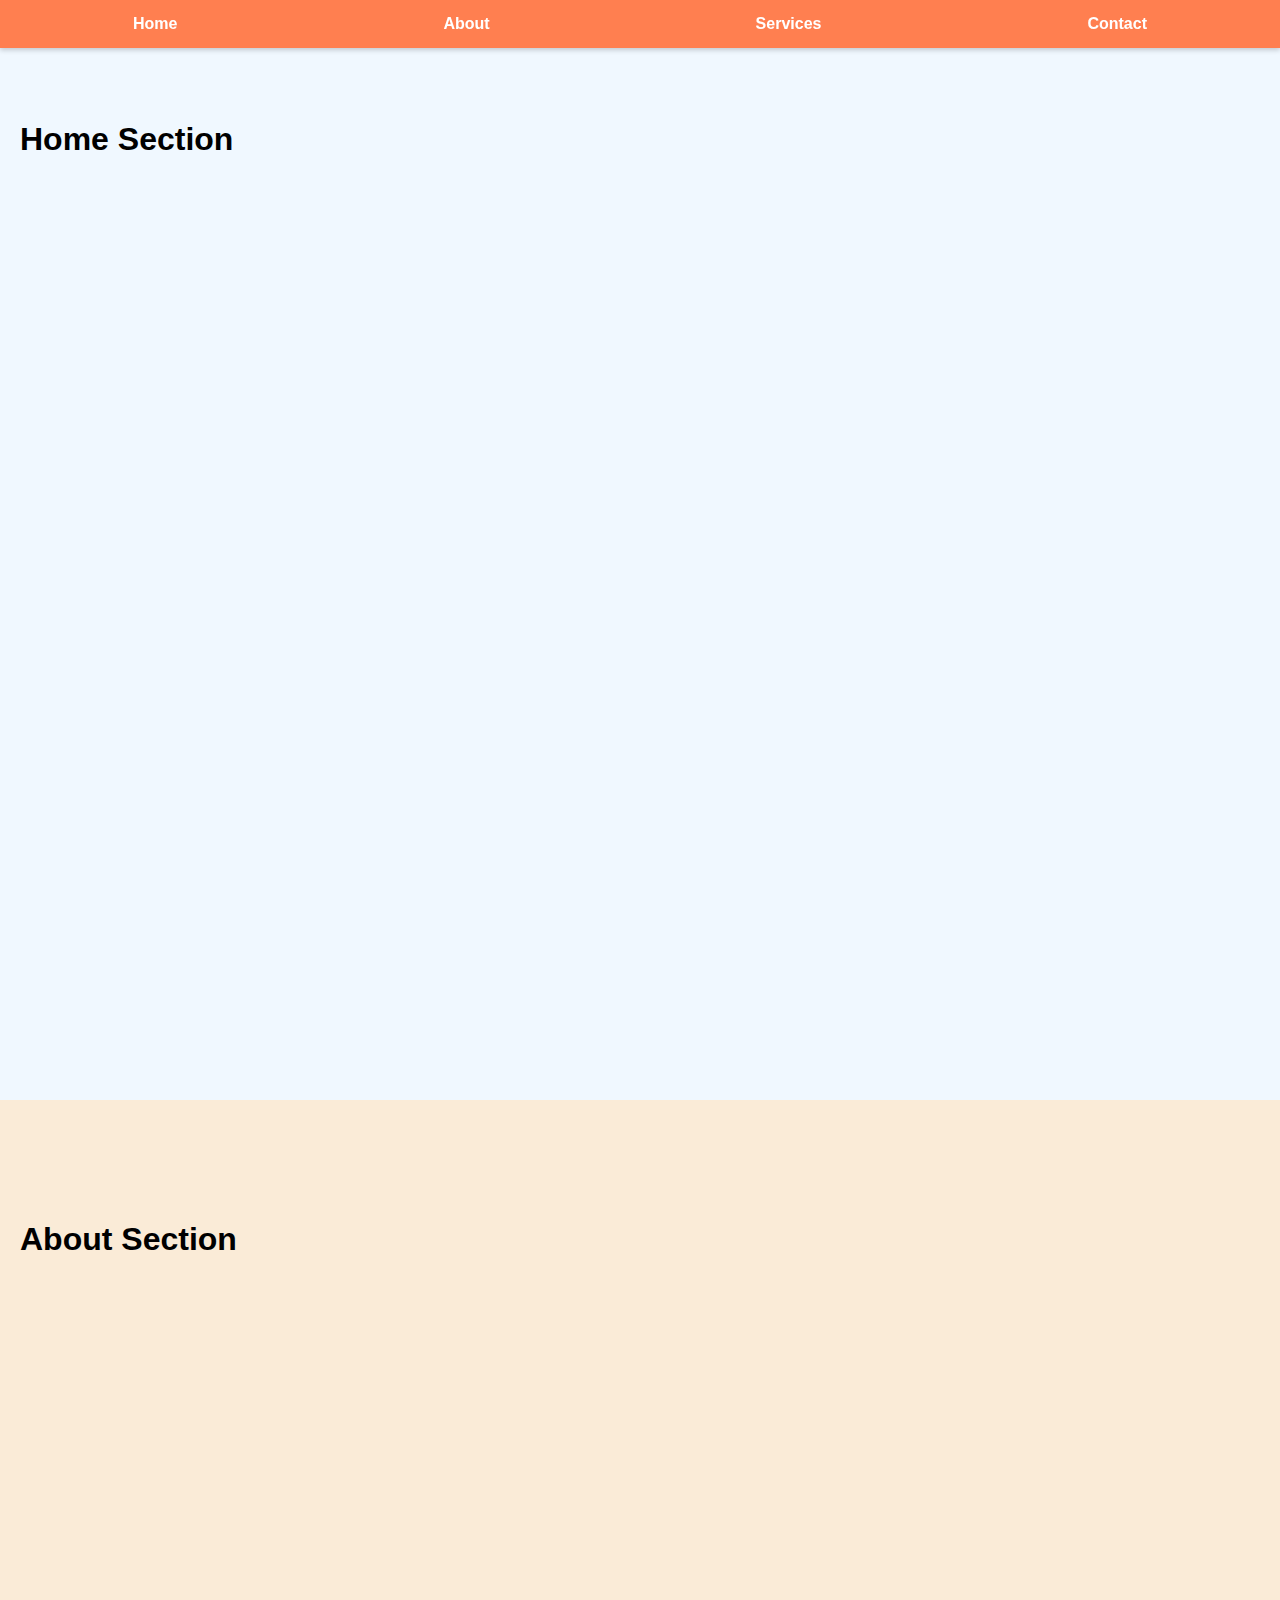
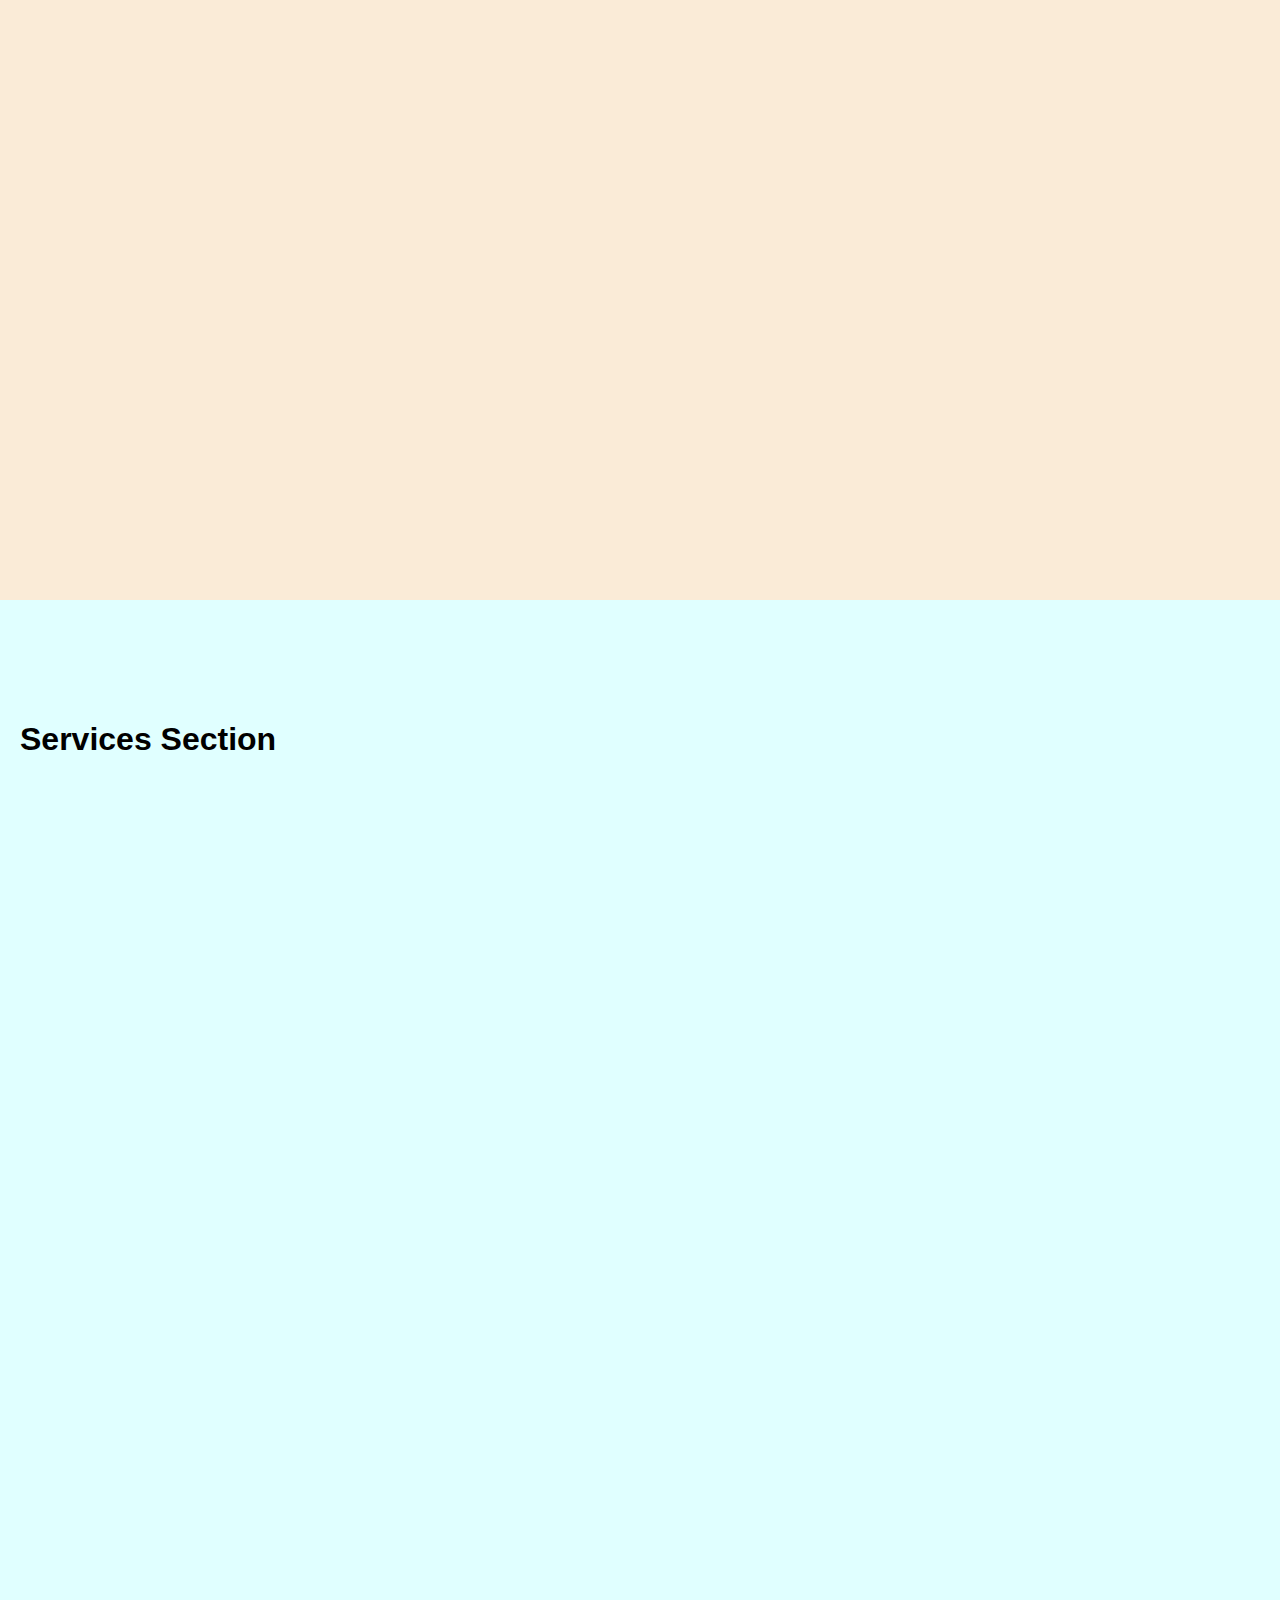
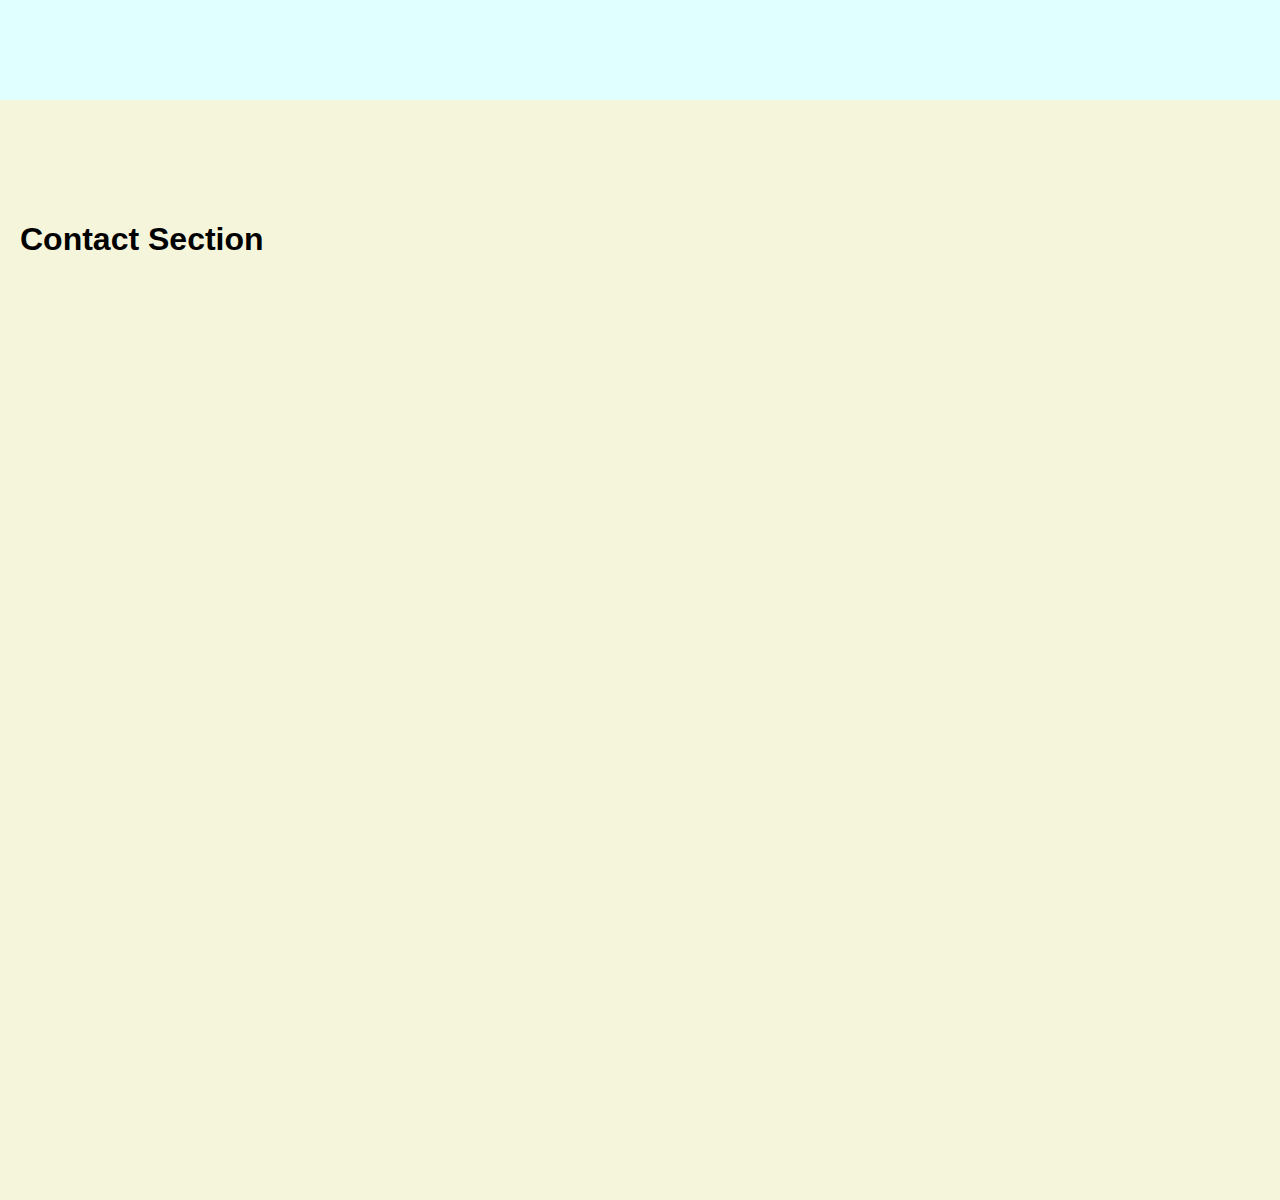
<file: Task 1/index.html>
<!DOCTYPE html>
<html lang="en">
<head>
  <meta charset="UTF-8">
  <meta name="viewport" content="width=device-width, initial-scale=1.0">
  <title>Interactive Navigation Menu</title>
  <link rel="stylesheet" href="styles.css">
</head>
<body>

<nav id="navbar">
  <ul>
    <li><a href="#home">Home</a></li>
    <li><a href="#about">About</a></li>
    <li><a href="#services">Services</a></li>
    <li><a href="#contact">Contact</a></li>
  </ul>
</nav>

<section id="home"><h1>Home Section</h1></section>
<section id="about"><h1>About Section</h1></section>
<section id="services"><h1>Services Section</h1></section>
<section id="contact"><h1>Contact Section</h1></section>

<script src="script.js"></script>
</body>
</html>
</file>
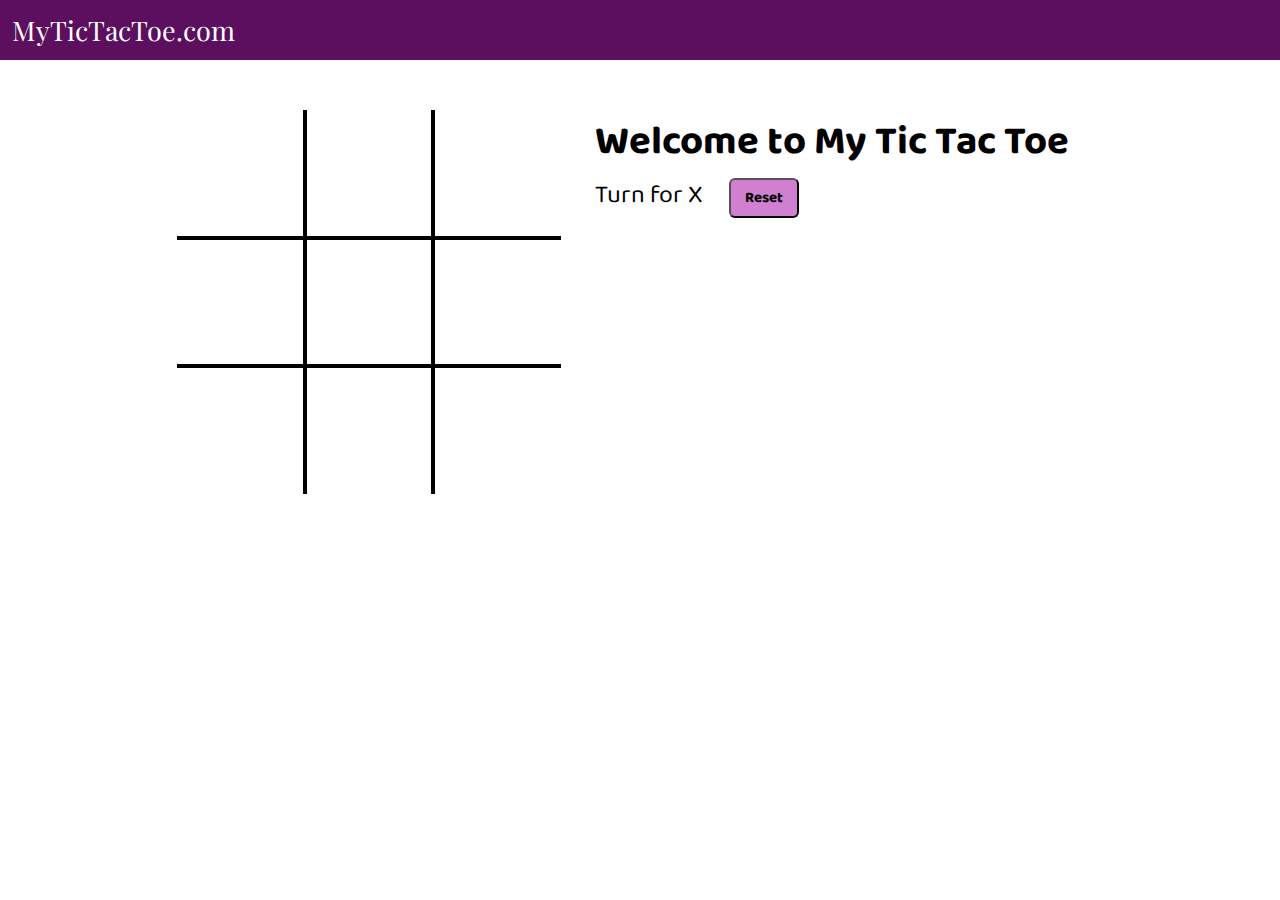
<file: Task 2/index.html>
<!DOCTYPE html>
<html lang="en">
<head>
    <meta charset="UTF-8">
    <meta name="viewport" content="width=device-width, initial-scale=1.0">
    <title>Tic-Tac-Toe</title>
    <link rel="stylesheet" href="style.css">
</head>
<body>
    <nav>
        <ul>
            <li>MyTicTacToe.com</li>
        </ul>
    </nav>
    <div class="game-Container">
        <div class="container">
            <div class="line"></div>
            <div class="box bt-0 bl-0"><span class="box-text"></span></div>
            <div class="box bt-0"><span class="box-text"></span></div>
            <div class="box bt-0 br-0"><span class="box-text"></span></div>
            <div class="box bl-0"><span class="box-text"></span></div>
            <div class="box"><span class="box-text"></span></div>
            <div class="box br-0"><span class="box-text"></span></div>
            <div class="box bb-0 bl-0"><span class="box-text"></span></div>
            <div class="box bb-0"><span class="box-text"></span></div>
            <div class="box bb-0 br-0"><span class="box-text"></span></div>
        </div>
        <div class="game-info">
            <h1>Welcome to My Tic Tac Toe</h1>
            <div>
                <span class="info">Turn for X</span>
                <button id="reset">Reset</button>
            </div>
            <div class="imgbox">
                <img src="excited.gif" alt="" srcset="">
            </div>
        </div>
    </div>

<script src="script.js"></script>
</body>
</html>
</file>
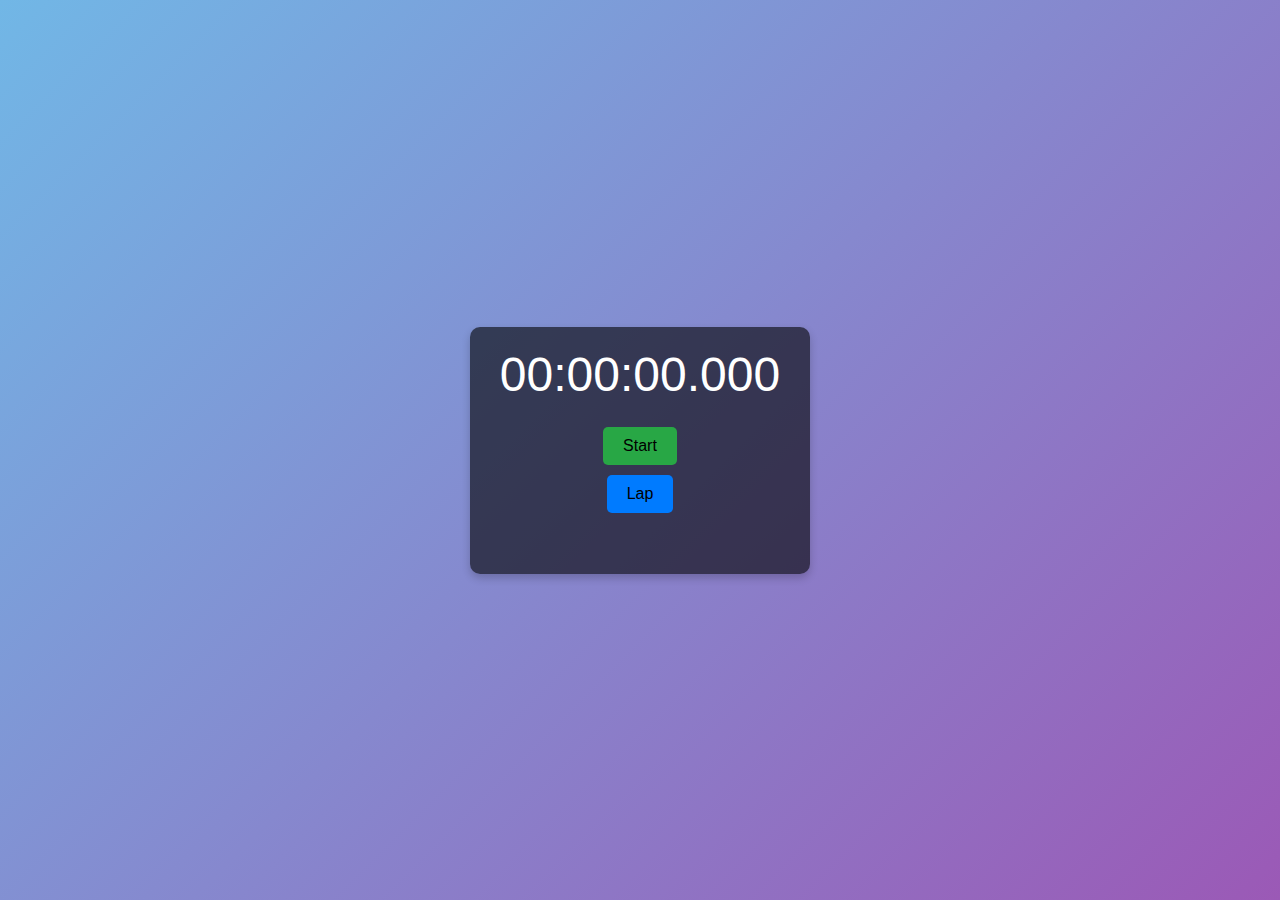
<file: Task 3/index.html>
<!DOCTYPE html>
<html lang="en">
<head>
    <meta charset="UTF-8">
    <meta name="viewport" content="width=device-width, initial-scale=1.0">
    <title>Stopwatch</title>
    <link rel="stylesheet" href="styles.css">
</head>
<body>
    <div class="container">
        <div class="stopwatch">
            <div id="display">00:00:00.000</div>
            <button id="startStopBtn" class="button">Start</button>
            <button id="lapResetBtn" class="button">Lap</button>
            <ul id="laps"></ul>
        </div>
    </div>
    <script src="script.js"></script>
</body>
</html>
</file>
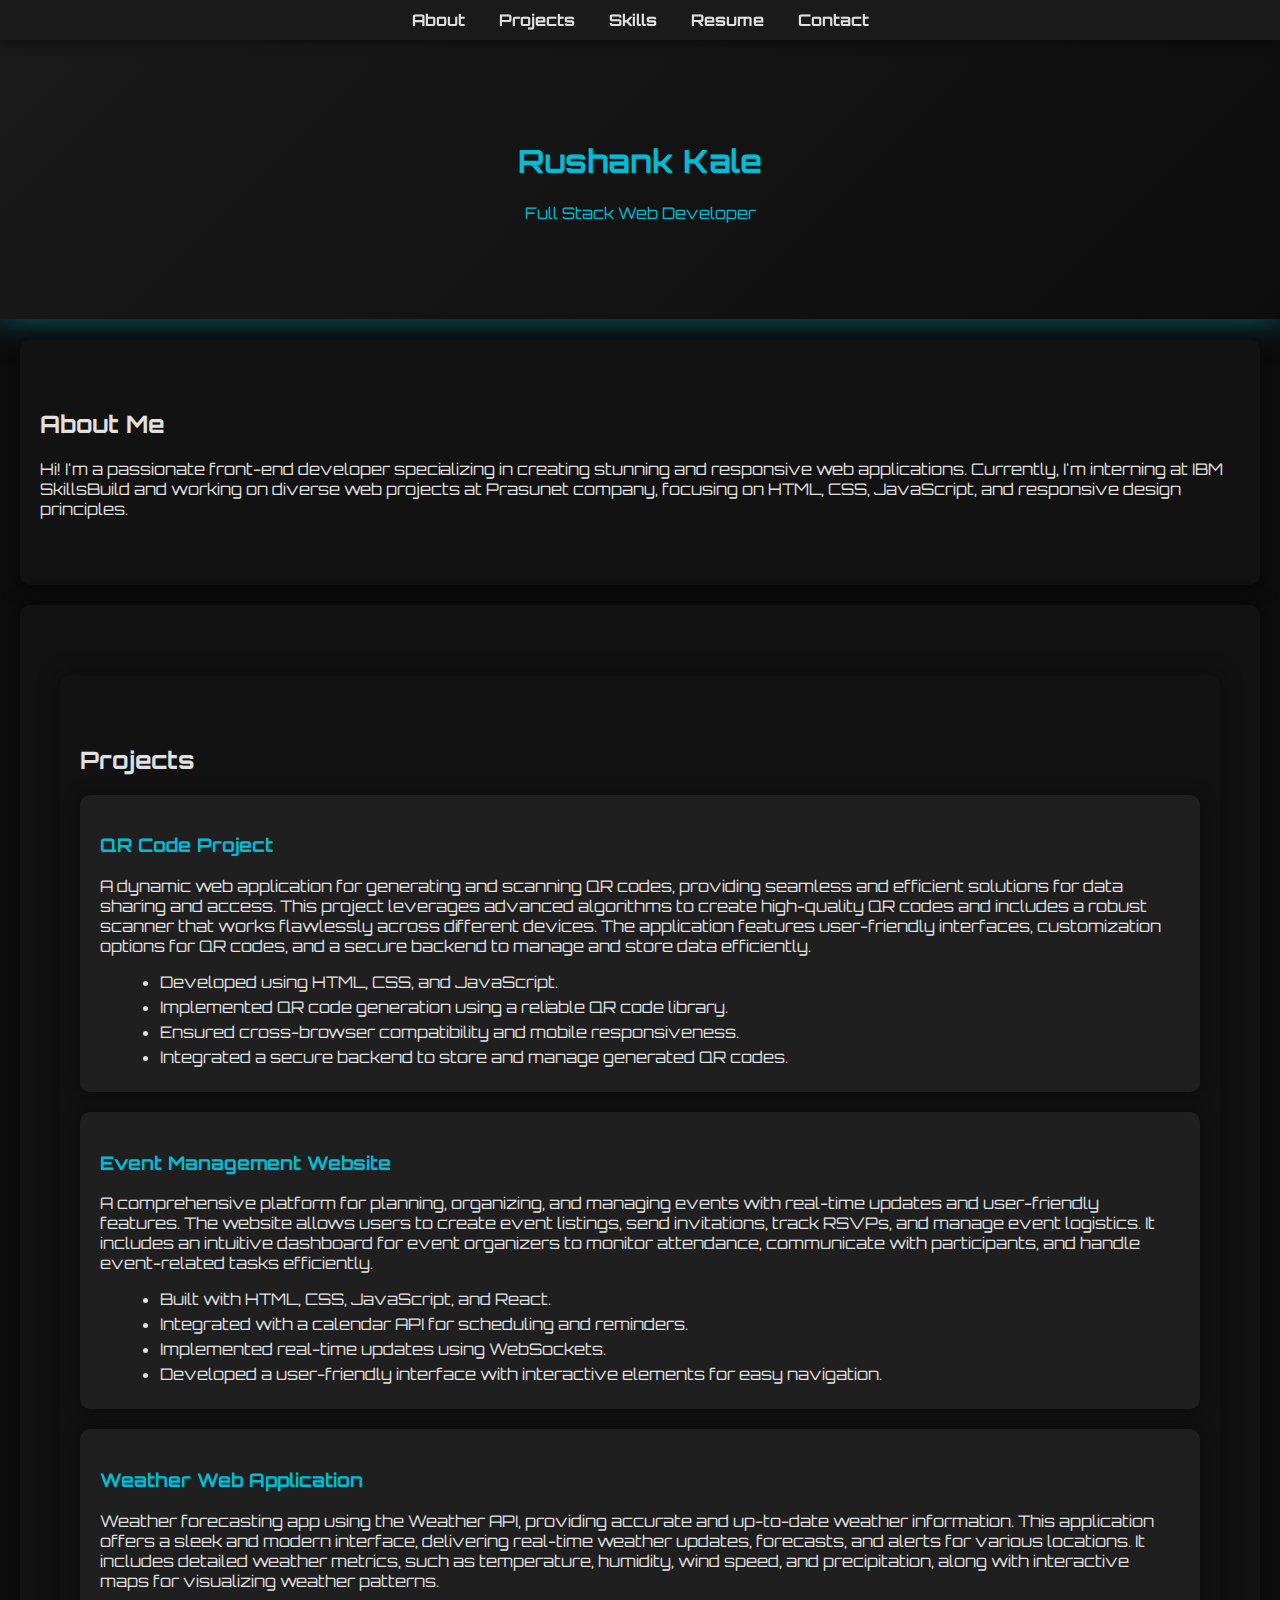
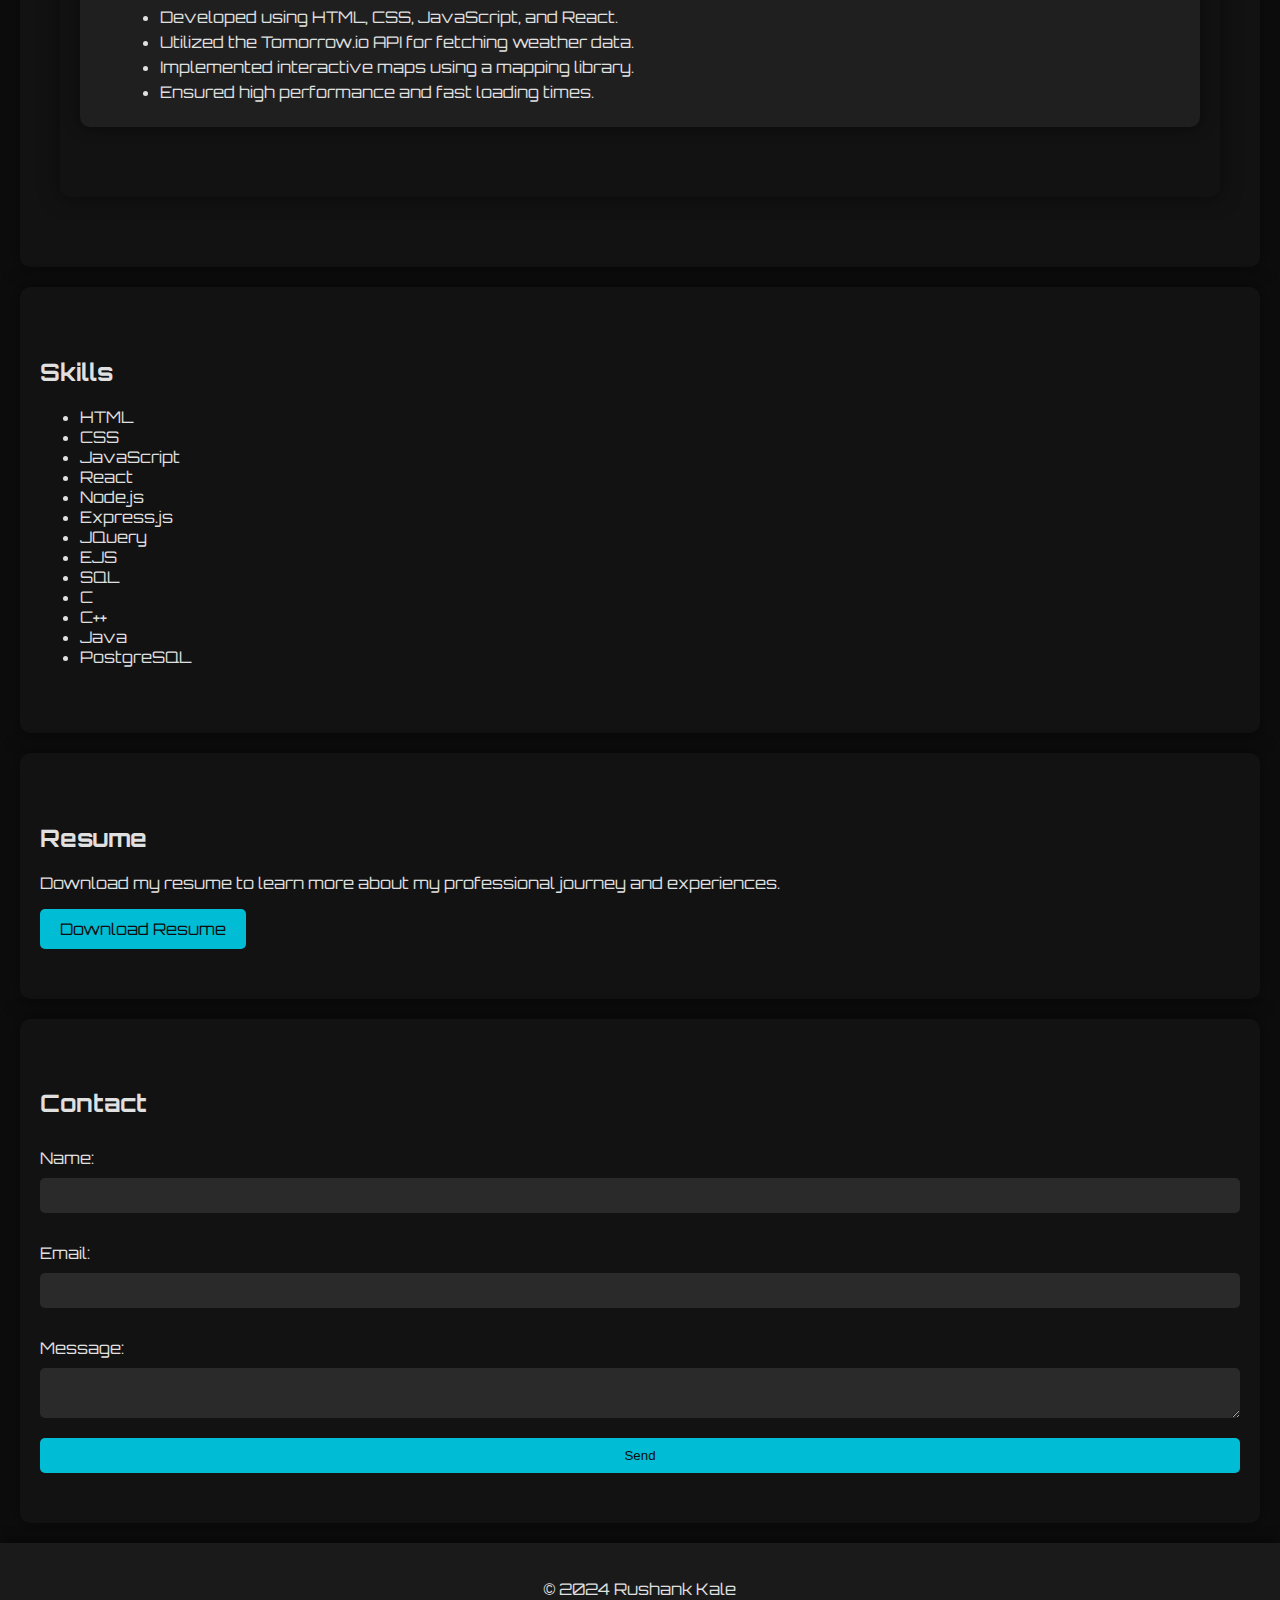
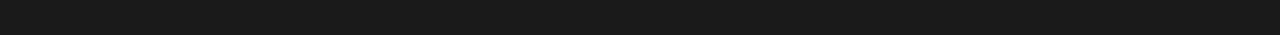
<file: Task 4/index.html>
<!DOCTYPE html>
<html lang="en">
<head>
    <meta charset="UTF-8">
    <meta name="viewport" content="width=device-width, initial-scale=1.0">
    <title>Your Name - Portfolio</title>
    <link rel="stylesheet" href="styles.css">
    <link href="https://fonts.googleapis.com/css2?family=Orbitron:wght@400;700&display=swap" rel="stylesheet">
</head>
<body>
    <header>
        <nav>
            <ul>
                <li><a href="#about">About</a></li>
                <li><a href="#projects">Projects</a></li>
                <li><a href="#skills">Skills</a></li>
                <li><a href="#resume">Resume</a></li>
                <li><a href="#contact">Contact</a></li>
            </ul>
        </nav>
    </header>
    <section id="hero">
        <h1>Rushank Kale</h1>
        <p>Full Stack Web Developer</p>
    </section>
    <section id="about">
        <h2>About Me</h2>
        <p>Hi! I'm a passionate front-end developer specializing in creating stunning and responsive web applications. Currently, I'm interning at IBM SkillsBuild and working on diverse web projects at Prasunet company, focusing on HTML, CSS, JavaScript, and responsive design principles.</p>
    </section>
    <section id="projects">
        <section id="projects">
            <h2>Projects</h2>
            <div class="project">
                <h3>QR Code Project</h3>
                <p>A dynamic web application for generating and scanning QR codes, providing seamless and efficient solutions for data sharing and access. This project leverages advanced algorithms to create high-quality QR codes and includes a robust scanner that works flawlessly across different devices. The application features user-friendly interfaces, customization options for QR codes, and a secure backend to manage and store data efficiently.</p>
                <ul>
                    <li>Developed using HTML, CSS, and JavaScript.</li>
                    <li>Implemented QR code generation using a reliable QR code library.</li>
                    <li>Ensured cross-browser compatibility and mobile responsiveness.</li>
                    <li>Integrated a secure backend to store and manage generated QR codes.</li>
                </ul>
            </div>
            <div class="project">
                <h3>Event Management Website</h3>
                <p>A comprehensive platform for planning, organizing, and managing events with real-time updates and user-friendly features. The website allows users to create event listings, send invitations, track RSVPs, and manage event logistics. It includes an intuitive dashboard for event organizers to monitor attendance, communicate with participants, and handle event-related tasks efficiently.</p>
                <ul>
                    <li>Built with HTML, CSS, JavaScript, and React.</li>
                    <li>Integrated with a calendar API for scheduling and reminders.</li>
                    <li>Implemented real-time updates using WebSockets.</li>
                    <li>Developed a user-friendly interface with interactive elements for easy navigation.</li>
                </ul>
            </div>
            <div class="project">
                <h3>Weather Web Application</h3>
                <p>Weather forecasting app using the Weather API, providing accurate and up-to-date weather information. This application offers a sleek and modern interface, delivering real-time weather updates, forecasts, and alerts for various locations. It includes detailed weather metrics, such as temperature, humidity, wind speed, and precipitation, along with interactive maps for visualizing weather patterns.</p>
                <ul>
                    <li>Developed using HTML, CSS, JavaScript, and React.</li>
                    <li>Utilized the Tomorrow.io API for fetching weather data.</li>
                    <li>Implemented interactive maps using a mapping library.</li>
                    <li>Ensured high performance and fast loading times.</li>
                </ul>
            </div>
        </section>
        
    </section>
    <section id="skills">
        <h2>Skills</h2>
        <ul>
            <li>HTML</li>
            <li>CSS</li>
            <li>JavaScript</li>
            <li>React</li>
            <li>Node.js</li>
            <li>Express.js</li>
            <li>JQuery</li>
            <li>EJS</li>
            <li>SQL</li>
            <li>C</li>
            <li>C++</li>
            <li>Java</li>
            <li>PostgreSQL</li>
        </ul>
    </section>
    <section id="resume">
        <h2>Resume</h2>
        <p>Download my resume to learn more about my professional journey and experiences.</p>
        <a href="https://online.publuu.com/582010/1306144" download class="btn">Download Resume</a>
    </section>
    <section id="contact">
        <h2>Contact</h2>
        <form id="contact-form">
            <label for="name">Name:</label>
            <input type="text" id="name" name="name" required>
            <label for="email">Email:</label>
            <input type="email" id="email" name="email" required>
            <label for="message">Message:</label>
            <textarea id="message" name="message" required></textarea>
            <button type="submit">Send</button>
        </form>
    </section>
    <footer>
        <p>&copy; 2024 Rushank Kale</p>
    </footer>
    <script src="https://cdn.emailjs.com/dist/email.min.js"></script>
    <script>
        /*(function(){
            emailjs.init("YOUR_USER_ID"); // Replace 'YOUR_USER_ID' with your EmailJS user ID
        })();*/
    </script>
    <script src="script.js"></script>
</body>
</html>
</file>
<file: Task 1/styles.css>
body, html {
    margin: 0;
    padding: 0;
    font-family: Arial, sans-serif;
    scroll-behavior: smooth;
  }
  
  nav {
    position: fixed;
    top: 0;
    width: 100%;
    background-color: #ff7f50; /* Coral */
    transition: background-color 0.3s ease;
    z-index: 1000;
    box-shadow: 0 2px 5px rgba(0, 0, 0, 0.2);
  }
  
  nav ul {
    list-style: none;
    margin: 0;
    padding: 0;
    display: flex;
    justify-content: space-around;
  }
  
  nav ul li {
    display: inline;
  }
  
  nav ul li a {
    display: block;
    padding: 15px 20px;
    color: white;
    text-decoration: none;
    font-weight: bold;
    transition: color 0.3s ease, background-color 0.3s ease;
  }
  
  nav ul li a:hover {
    color: #ff7f50;
    background-color: #fff; /* White */
    border-radius: 4px;
  }
  
  section {
    padding: 100px 20px;
    height: 100vh;
  }
  
  #home {
    background-color: #f0f8ff; /* AliceBlue */
  }
  
  #about {
    background-color: #faebd7; /* AntiqueWhite */
  }
  
  #services {
    background-color: #e0ffff; /* LightCyan */
  }
  
  #contact {
    background-color: #f5f5dc; /* Beige */
  }
</file>
<file: Task 2/style.css>
@import url('https://fonts.googleapis.com/css2?family=Playfair+Display:ital,wght@0,400..900;1,400..900&display=swap');
@import url('https://fonts.googleapis.com/css2?family=Roboto:ital,wght@0,100;0,300;0,400;0,500;0,700;0,900;1,100;1,300;1,400;1,500;1,700;1,900&display=swap');
@import url('https://fonts.googleapis.com/css2?family=Baloo+Bhai+2:wght@400..800&display=swap');
* {
    margin: 0;
    padding: 0;
    box-sizing: border-box;
}

nav {
    background-color: rgb(91, 15, 94);
    color: white;
    height: 60px;
    font-size: 27px;
    display: flex;
    align-items: center;
    padding: 0px 12px;
    font-family: 'Playfair Display', sans-serif;
}

nav ul {
    list-style-type: none;
}

.game-Container {
    display: flex;
    justify-content: center;
    margin-top: 50px;
}

.container {
    display: grid;
    grid-template-columns: repeat(3, 10vw);
    grid-template-rows: repeat(3, 10vw);
    font-family: 'Roboto',sans-serif;
    position: relative;
}

.box {
    border: 2px solid black;
    font-size: 8vw;
    cursor: pointer;
    display: flex;
    justify-content: center;
    align-items: center;
}

.box:hover {
    background-color: rgb(220, 208, 231);
}
.info{
    font-size: 25px;
}
.game-info{
    padding: 0px 34px;
    font-family: "Baloo Bhai 2", sans-serif;
}
.game-info h1{
    font-size: 2.5rem;
}
.imgbox img{
    width: 0px;
    transition: width 0.5s ease-in-out;
}
.bt-0{
border-top: 0;
}
.bb-0{
border-bottom: 0;
}
.bl-0{
border-left: 0;
}
.br-0{
border-right: 0;
}

#reset{
    margin:0 23px;
    padding: 6px 14px;
    background: rgba(209, 126, 209, 0.993);
    border-radius: 6px;
    cursor: pointer;
    font-family: "Baloo Bhai 2", sans-serif;
    font-size: 15px;
    font-weight:bolder; 

}
.line{
    background-color: #911d91;
    height: 3px;
    width: 0px;
    position:absolute;
    transition: width 1s ease-in-out;
    z-index: 1;
    transform-origin: center;
}

@media screen and (max-width:950px)
{
    .game-Container{
        flex-wrap: wrap;
    }
    .game-info{
        margin-top: 34px;
    }
    .game-info h1{
        font-size: 2.5rem;
    }
    .container{
        grid-template-columns: repeat(3, 20vw);
    grid-template-rows: repeat(3, 20vw);
    }
}
</file>
<file: Task 3/styles.css>
body {
    margin: 0;
    display: flex;
    justify-content: center;
    align-items: center;
    height: 100vh;
    font-family: 'Arial', sans-serif;
    background: linear-gradient(135deg, #71b7e6, #9b59b6);
    color: white;
}

.container {
    background: rgba(0, 0, 0, 0.6);
    padding: 20px;
    border-radius: 10px;
    box-shadow: 0 4px 8px rgba(0, 0, 0, 0.2);
    text-align: center;
    width: 300px;
}

.stopwatch {
    display: flex;
    flex-direction: column;
    align-items: center;
}

#display {
    font-size: 3em;
    margin-bottom: 20px;
    transition: color 0.3s;
}

.button {
    font-size: 1em;
    padding: 10px 20px;
    margin: 5px;
    border: none;
    border-radius: 5px;
    cursor: pointer;
    transition: background 0.3s, transform 0.2s;
}

#startStopBtn {
    background: #28a745;
}

#lapResetBtn {
    background: #007bff;
}

.button:hover {
    transform: scale(1.1);
}

.button:active {
    transform: scale(1);
}

#laps {
    list-style-type: none;
    padding: 0;
    margin-top: 20px;
    text-align: left;
    width: 100%;
    max-height: 200px;
    overflow-y: auto;
}

#laps li {
    background: rgba(255, 255, 255, 0.1);
    padding: 10px;
    margin: 5px 0;
    border-radius: 5px;
    transition: background 0.3s;
}

#laps li:nth-child(odd) {
    background: rgba(255, 255, 255, 0.2);
}

#laps li:hover {
    background: rgba(255, 255, 255, 0.3);
}
</file>
<file: Task 4/styles.css>
body {
    font-family: 'Orbitron', sans-serif;
    background-color: #0d0d0d;
    color: #e0e0e0;
    margin: 0;
    padding: 0;
}

header {
    background-color: #1a1a1a;
    padding: 10px 0;
    text-align: center;
    box-shadow: 0 2px 10px rgba(0, 0, 0, 0.5);
    position: sticky;
    top: 0;
    z-index: 1000;
}

nav ul {
    list-style-type: none;
    margin: 0;
    padding: 0;
}

nav ul li {
    display: inline;
    margin: 0 15px;
}

nav ul li a {
    color: #e0e0e0;
    text-decoration: none;
    font-weight: 700;
    transition: color 0.3s;
}

nav ul li a:hover {
    color: #00bcd4;
}

#hero {
    text-align: center;
    padding: 80px 20px;
    background: linear-gradient(135deg, #1a1a1a 0%, #0d0d0d 100%);
    color: #00bcd4;
    box-shadow: 0 0 30px rgba(0, 188, 212, 0.5);
}

#about, #projects, #skills, #resume, #contact {
    padding: 50px 20px;
    background-color: #121212;
    box-shadow: 0 0 20px rgba(0, 0, 0, 0.5);
    margin: 20px;
    border-radius: 10px;
}

.project {
    background-color: #1f1f1f;
    padding: 20px;
    margin: 20px 0;
    border-radius: 10px;
    box-shadow: 0 0 15px rgba(0, 0, 0, 0.5);
}

.project h3 {
    color: #00bcd4;
}

.project a {
    color: #00bcd4;
    text-decoration: none;
    font-weight: bold;
    transition: color 0.3s;
}

.project a:hover {
    color: #e0e0e0;
}

form {
    display: flex;
    flex-direction: column;
}

form label {
    margin: 10px 0 5px;
}

form input, form textarea {
    padding: 10px;
    margin: 5px 0 20px;
    border: none;
    border-radius: 5px;
    background-color: #2a2a2a;
    color: #e0e0e0;
}

form button {
    padding: 10px;
    background-color: #00bcd4;
    color: #0d0d0d;
    border: none;
    border-radius: 5px;
    cursor: pointer;
    transition: background-color 0.3s;
}

form button:hover {
    background-color: #008c9e;
}

.btn {
    display: inline-block;
    padding: 10px 20px;
    background-color: #00bcd4;
    color: #0d0d0d;
    text-decoration: none;
    border-radius: 5px;
    transition: background-color 0.3s;
}

.btn:hover {
    background-color: #008c9e;
}

footer {
    text-align: center;
    padding: 20px;
    background-color: #1a1a1a;
    box-shadow: 0 -2px 10px rgba(0, 0, 0, 0.5);
}

.project ul {
    list-style-type: disc;
    margin: 10px 0 0 20px;
}

.project ul li {
    margin: 5px 0;
}
</file>
